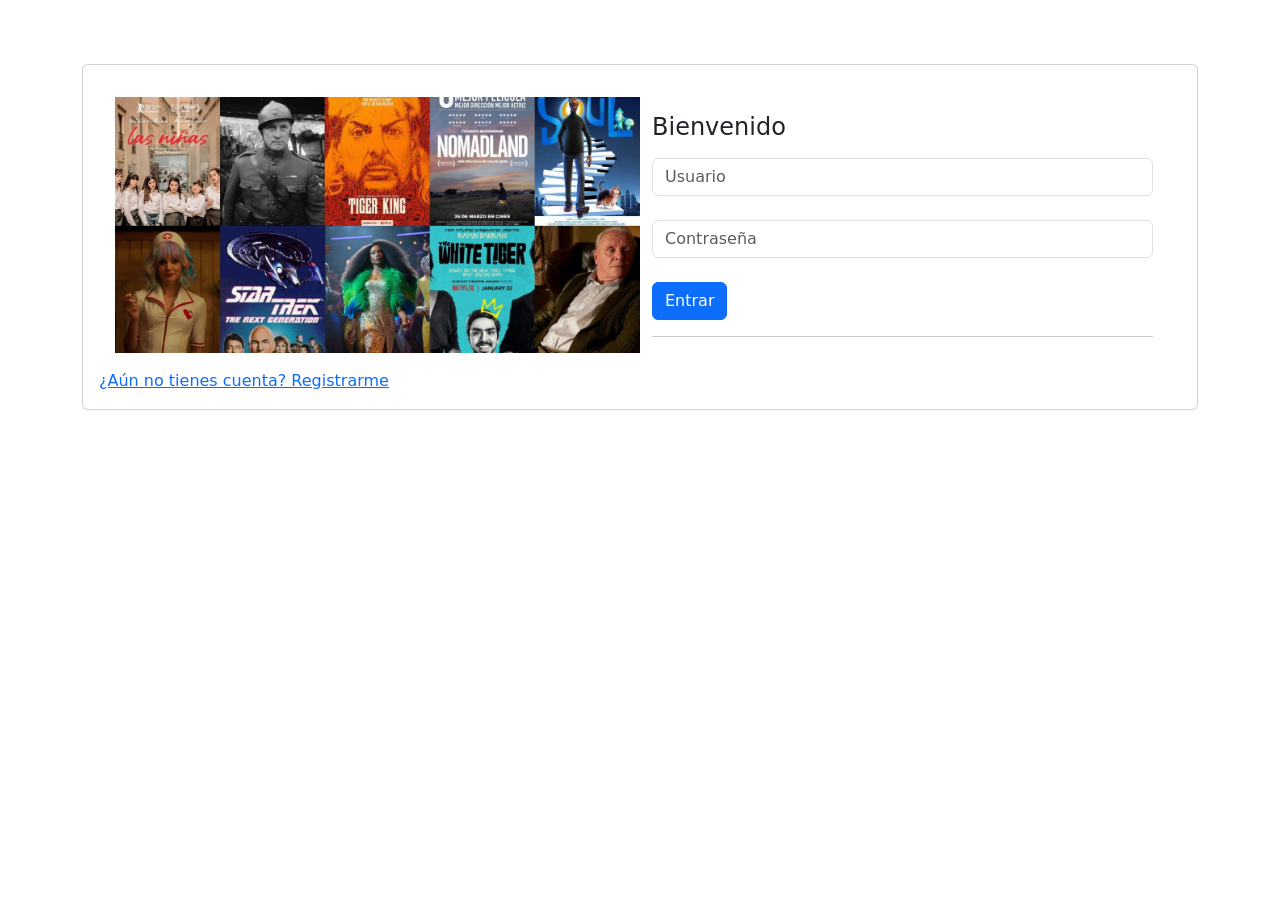
<file: index.html>
<!DOCTYPE html>
<!--
Click nbfs://nbhost/SystemFileSystem/Templates/Licenses/license-default.txt to change this license
Click nbfs://nbhost/SystemFileSystem/Templates/JSP_Servlet/Html.html to edit this template
-->
<html>
  <head>
    <title>Renta de Peliculas</title>
    <meta charset="UTF-8" />
    <meta name="viewport" content="width=device-width, initial-scale=1.0" />
    <link
      href="https://cdn.jsdelivr.net/npm/bootstrap@5.0.2/dist/css/bootstrap.min.css"
      rel="stylesheet"
      integrity="sha384-EVSTQN3/azprG1Anm3QDgpJLIm9Nao0Yz1ztcQTwFspd3yD65VohhpuuCOmLASjC"
      crossorigin="anonymous"
    />
    <script
      src="https://cdn.jsdelivr.net/npm/bootstrap@5.0.2/dist/js/bootstrap.bundle.min.js"
      integrity="sha384-MrcW6ZMFYlzcLA8Nl+NtUVF0sA7MsXsP1UyJoMp4YLEuNSfAP+JcXn/tWtIaxVXM"
      crossorigin="anonymous"
    ></script>
    <script
      src="https://cdn.jsdelivr.net/npm/@popperjs/core@2.9.2/dist/umd/popper.min.js"
      integrity="sha384-IQsoLXl5PILFhosVNubq5LC7Qb9DXgDA9i+tQ8Zj3iwWAwPtgFTxbJ8NT4GN1R8p"
      crossorigin="anonymous"
    ></script>
    <script
      src="https://cdn.jsdelivr.net/npm/bootstrap@5.0.2/dist/js/bootstrap.min.js"
      integrity="sha384-cVKIPhGWiC2Al4u+LWgxfKTRIcfu0JTxR+EQDz/bgldoEyl4H0zUF0QKbrJ0EcQF"
      crossorigin="anonymous"
    ></script>
    <script src="https://ajax.googleapis.com/ajax/libs/jquery/3.6.0/jquery.min.js"></script>
    <link href="css/index.css" rel="stylesheet" />
    <script src="js/index.js"></script>
  </head>
  <body>
    <div class="container py-3">
      <div class="card my-5">
        <div class="card-body">
          <div class="row m-3">
            <div class="col-md-6 bg-login-image"></div>
            <div class="col-md-6">
              <h1 class="h4 text-gray-900 my-3">Bienvenido</h1>
              <form id="form-login">
                <div class="form-group">
                  <input
                    type="text"
                    class="form-control"
                    id="usuario"
                    placeholder="Usuario"
                    required
                  />
                </div>
                <br />
                <div class="form-group">
                  <input
                    type="password"
                    class="form-control"
                    id="contrasena"
                    placeholder="Contraseña"
                    required
                  />
                </div>
                <br />
                <button
                  type="submit"
                  class="btn btn-primary btn-block"
                  id="BTNENTRAR"
                >
                  Entrar
                </button>
                <hr />
              </form>
            </div>
          </div>
          <a href="register.html">¿Aún no tienes cuenta? Registrarme</a>
          <div id="login-error" class="alert alert-danger d-none" role="alert">
            Usuario o contraseña incorrectos
          </div>
        </div>
      </div>
    </div>
  </body>
</html>
</file>
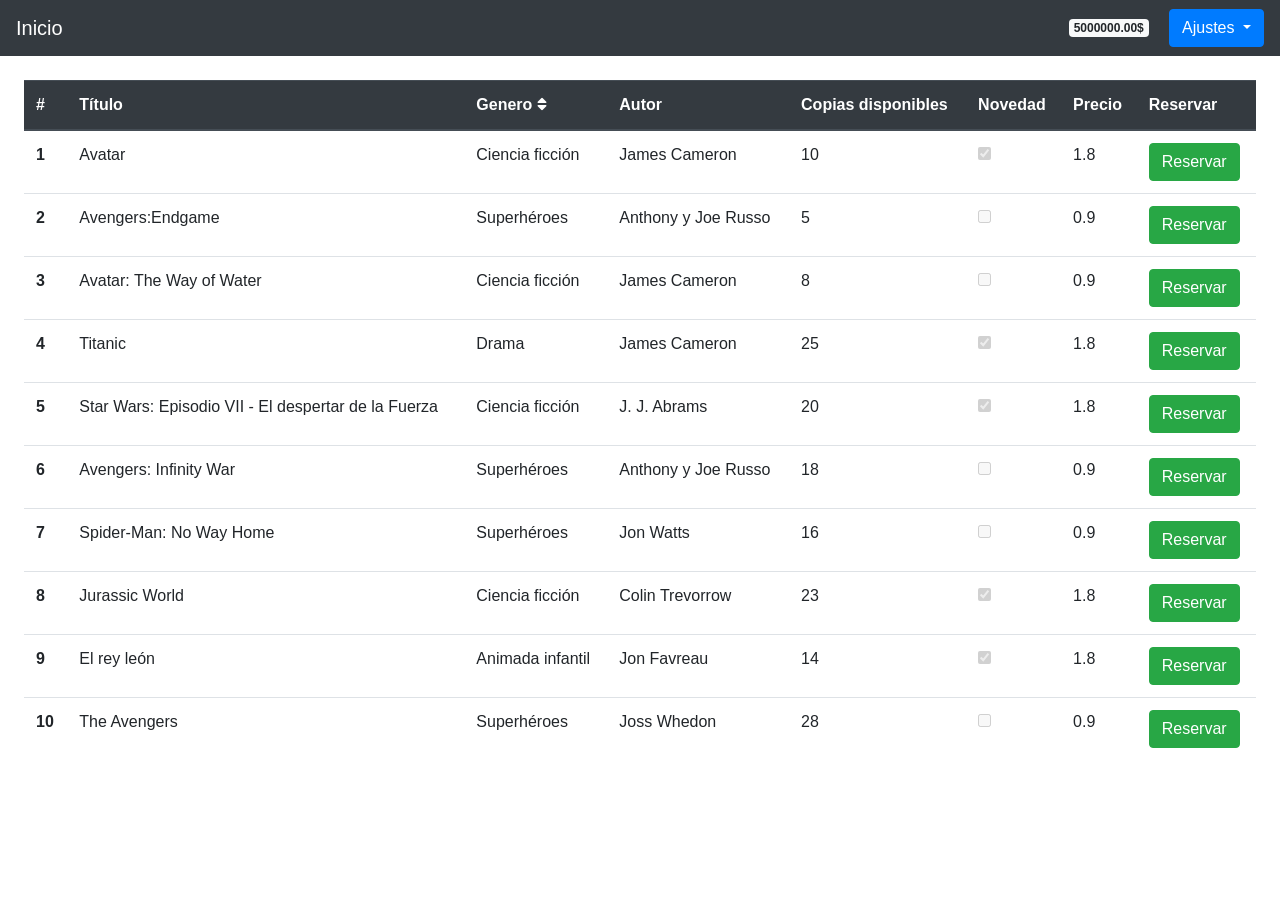
<file: home.html>
<!DOCTYPE html>
<html>
  <head>
    <meta charset="UTF-8" />
    <script src="https://ajax.googleapis.com/ajax/libs/jquery/3.5.1/jquery.min.js"></script>
    <!-- Latest compiled and minified CSS -->
    <link
      rel="stylesheet"
      href="https://maxcdn.bootstrapcdn.com/bootstrap/4.5.2/css/bootstrap.min.css"
    />

    <!-- jQuery library -->
    <script src="https://ajax.googleapis.com/ajax/libs/jquery/3.5.1/jquery.min.js"></script>

    <!-- Popper JS -->
    <script src="https://cdnjs.cloudflare.com/ajax/libs/popper.js/1.16.0/umd/popper.min.js"></script>

    <!-- Latest compiled JavaScript -->
    <script src="https://maxcdn.bootstrapcdn.com/bootstrap/4.5.2/js/bootstrap.min.js"></script>

    <link
      rel="stylesheet"
      href="https://cdnjs.cloudflare.com/ajax/libs/font-awesome/5.15.2/css/all.min.css"
      integrity="sha512-HK5fgLBL+xu6dm/Ii3z4xhlSUyZgTT9tuc/hSrtw6uzJOvgRr2a9jyxxT1ely+B+xFAmJKVSTbpM/CuL7qxO8w=="
      crossorigin="anonymous"
    />

    <script src="js/main.js"></script>
    <link rel="stylesheet" href="css/main.css" />
    <title>Inicio</title>
  </head>
  <body>
    <nav class="navbar navbar-dark bg-dark">
      <a class="navbar-brand" href="#">Inicio</a>
      <div id="user-data-profile">
        <span class="badge badge-light mr-3" id="user-saldo"></span>
        <div class="btn-group">
          <button
            type="button"
            class="btn btn-primary dropdown-toggle"
            data-toggle="dropdown"
            aria-haspopup="true"
            aria-expanded="false"
          >
            <span id="ajustes">Ajustes </span>
          </button>
          <div class="dropdown-menu" id="main-menu">
            <a id="mi-perfil-btn" class="dropdown-item">Mi perfil</a>
            <a id="salir-btn" class="dropdown-item" href="index.html">Salir</a>
          </div>
        </div>
      </div>
    </nav>
    <main class="p-4 d-flex justify-content-center">
      <table class="table">
        <thead class="thead-dark">
          <tr>
            <th scope="col">#</th>
            <th scope="col">Título</th>
            <th
              scope="col"
              id="ordenar-genero"
              data-toogle="tooltip"
              data-placement="top"
              title="Ordenar por género"
            >
              Genero <span class="fas fa-sort" id="icono-ordenar"></span>
            </th>
            <th scope="col">Autor</th>
            <th scope="col">Copias disponibles</th>
            <th scope="col">Novedad</th>
            <th scope="col">Precio</th>
            <th scope="col">Reservar</th>
          </tr>
        </thead>
        <tbody id="peliculas-tbody"></tbody>
      </table>
    </main>
  </body>
</html>
</file>
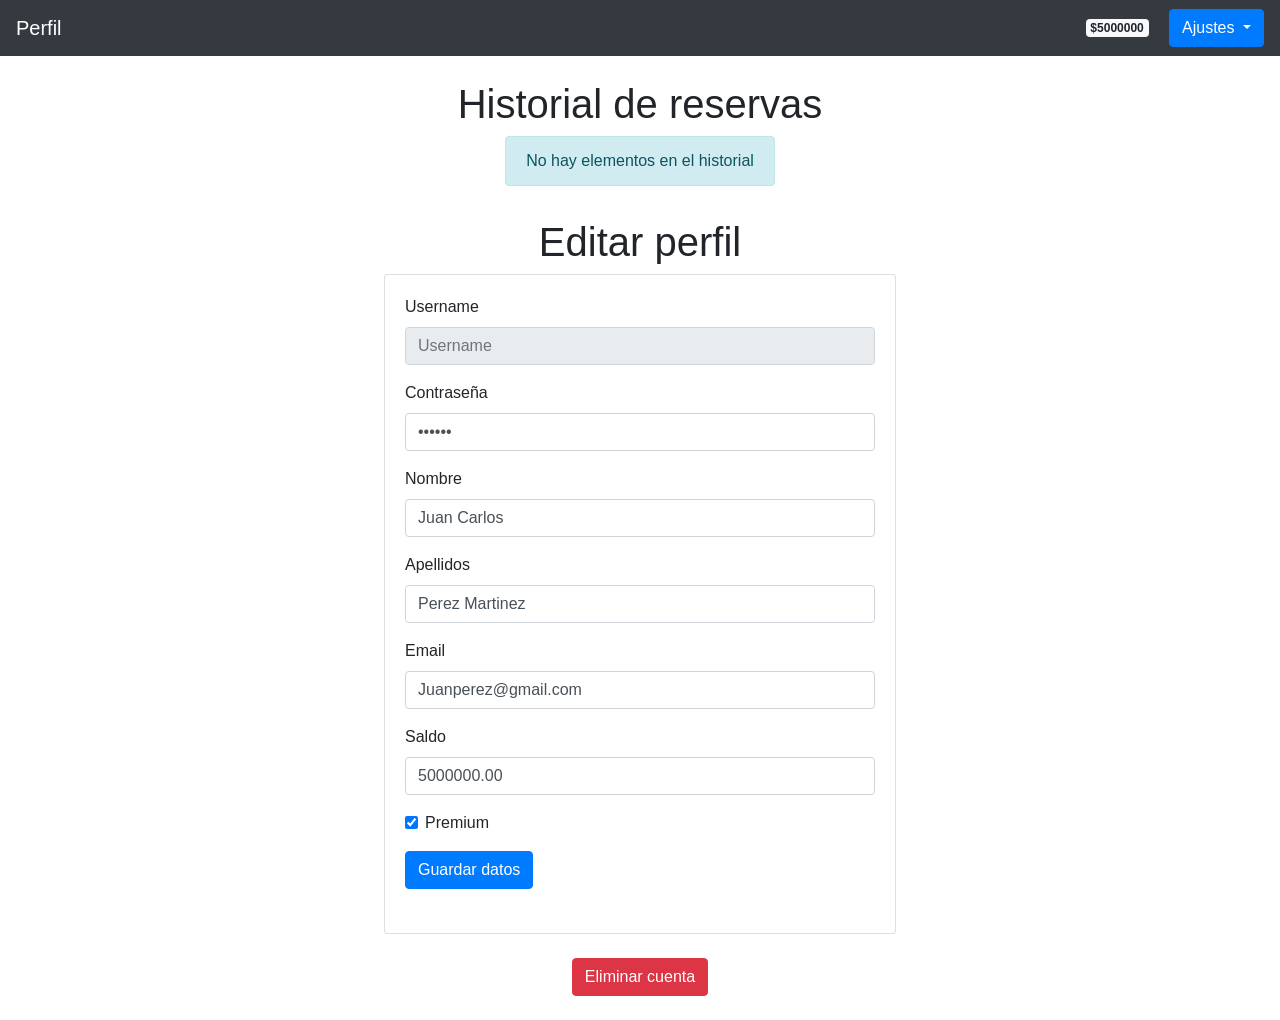
<file: profile.html>
<!DOCTYPE html>
<html>
  <head>
    <meta charset="UTF-8" />
    <title>Mi perfil - Peliculas</title>
    <script src="https://ajax.googleapis.com/ajax/libs/jquery/3.5.1/jquery.min.js"></script>
    <!-- Latest compiled and minified CSS -->
    <link
      rel="stylesheet"
      href="https://maxcdn.bootstrapcdn.com/bootstrap/4.5.2/css/bootstrap.min.css"
    />

    <!-- jQuery library -->
    <script src="https://ajax.googleapis.com/ajax/libs/jquery/3.5.1/jquery.min.js"></script>

    <!-- Popper JS -->
    <script src="https://cdnjs.cloudflare.com/ajax/libs/popper.js/1.16.0/umd/popper.min.js"></script>

    <!-- Latest compiled JavaScript -->
    <script src="https://maxcdn.bootstrapcdn.com/bootstrap/4.5.2/js/bootstrap.min.js"></script>
    <script src="js/profile.js"></script>
    <link rel="stylesheet" href="css/main.css" />
  </head>
  <body>
    <nav class="navbar navbar-dark bg-dark">
      <a class="navbar-brand" href="#">Perfil </a>
      <div id="user-data-profile">
        <span class="badge badge-light mr-3" id="user-saldo"></span>
        <div class="btn-group">
          <button
            type="button"
            class="btn btn-primary dropdown-toggle"
            data-toggle="dropdown"
            aria-haspopup="true"
            aria-expanded="false"
          >
            <span id="ajustes">Ajustes </span>
          </button>
          <div class="dropdown-menu" id="main-menu">
            <a id="reservar-btn" class="dropdown-item">Reservar</a>
            <a id="salir-btn" class="dropdown-item" href="index.html">Salir</a>
          </div>
        </div>
      </div>
    </nav>

    <main class="p-4 d-flex flex-column align-items-center">
      <h1>Historial de reservas</h1>

      <table class="table d-none" id="historial-table">
        <thead class="thead-dark">
          <tr>
            <th scope="col">#</th>
            <th scope="col">Título</th>
            <th scope="col">Género</th>
            <th scope="col">Estreno</th>
            <th scope="col">Fecha</th>
            <th scope="col">Devolver</th>
          </tr>
        </thead>
        <tbody id="historial-tbody"></tbody>
      </table>
      <div id="historial-vacio" class="alert alert-info" role="alert">
        No hay elementos en el historial
      </div>

      <h1 class="mt-3">Editar perfil</h1>

      <div class="card" id="form-container">
        <div class="card-body">
          <form method="GET" id="form-modificar" class="pb-4">
            <div class="form-group">
              <label for="input-username">Username</label>
              <input
                type="text"
                class="form-control disabled"
                id="input-username"
                placeholder="Username"
                readonly
              />
            </div>
            <div class="form-group">
              <label for="input-contrasena">Contraseña</label>
              <input
                type="password"
                class="form-control"
                id="input-contrasena"
                placeholder="Contraseña"
                required
              />
            </div>
            <div class="form-group">
              <label for="input-nombre">Nombre</label>
              <input
                type="text"
                class="form-control"
                id="input-nombre"
                placeholder="Nombre"
                required
              />
            </div>
            <div class="form-group">
              <label for="input-apellidos">Apellidos</label>
              <input
                type="text"
                class="form-control"
                id="input-apellidos"
                placeholder="Apellidos"
                required
              />
            </div>
            <div class="form-group">
              <label for="input-email">Email</label>
              <input
                type="text"
                class="form-control"
                id="input-email"
                placeholder="Email"
                required
              />
            </div>
            <div class="form-group">
              <label for="input-saldo">Saldo</label>
              <input
                type="number"
                step="any"
                class="form-control"
                id="input-saldo"
                min="0"
                max="10000"
                placeholder="0"
                required
              />
            </div>
            <div class="form-group">
              <div class="form-check">
                <input
                  type="checkbox"
                  class="form-check-input"
                  id="input-premium"
                />
                <label class="form-check-label" for="input-premium"
                  >Premium</label
                >
              </div>
            </div>
            <button type="submit" class="btn btn-primary" id="modificar-btn">
              Guardar datos
            </button>
          </form>
          <div
            class="alert alert-danger d-none"
            id="modificar-error"
            role="alert"
          >
            Error en la modificacación de los datos del usuario
          </div>
          <div
            id="modificar-exito"
            class="alert alert-success d-none"
            role="alert"
          >
            Modificación de los datos del usuario realizada correctamente
          </div>
        </div>
      </div>

      <div class="mt-4">
        <button
          class="btn btn-danger"
          id="eliminar-cuenta-btn"
          data-toggle="modal"
          data-target="#eliminar-cuenta-modal"
        >
          Eliminar cuenta
        </button>
      </div>
      <div
        class="modal fade"
        id="eliminar-cuenta-modal"
        tabindex="-1"
        role="dialog"
        aria-labelledby="eliminar-cuenta-modal-label"
        aria-hidden="true"
      >
        <div class="modal-dialog" role="document">
          <div class="modal-content">
            <div class="modal-header">
              <h5 class="modal-tittle" id="eliminar-cuenta-modal-header">
                ¿Eliminar cuenta?
              </h5>
              <button
                type="button"
                class="close"
                data-dismiss="modal"
                aria-label="Close"
              >
                <span aria-hidden="true">&times;</span>
              </button>
            </div>
            <div class="modal-body">
              Eliminar una cuenta es una acción que no se puede restaurar. ¿Está
              seguro?
            </div>
            <div class="modal-footer">
              <button
                type="button"
                class="btn btn-secondary"
                data-dismiss="modal"
              >
                Cancelar
              </button>
              <button
                type="button"
                class="btn btn-danger"
                id="aceptar-eliminar-cuenta-btn"
              >
                Eliminar cuenta
              </button>
            </div>
          </div>
        </div>
      </div>
    </main>
  </body>
</html>
</file>
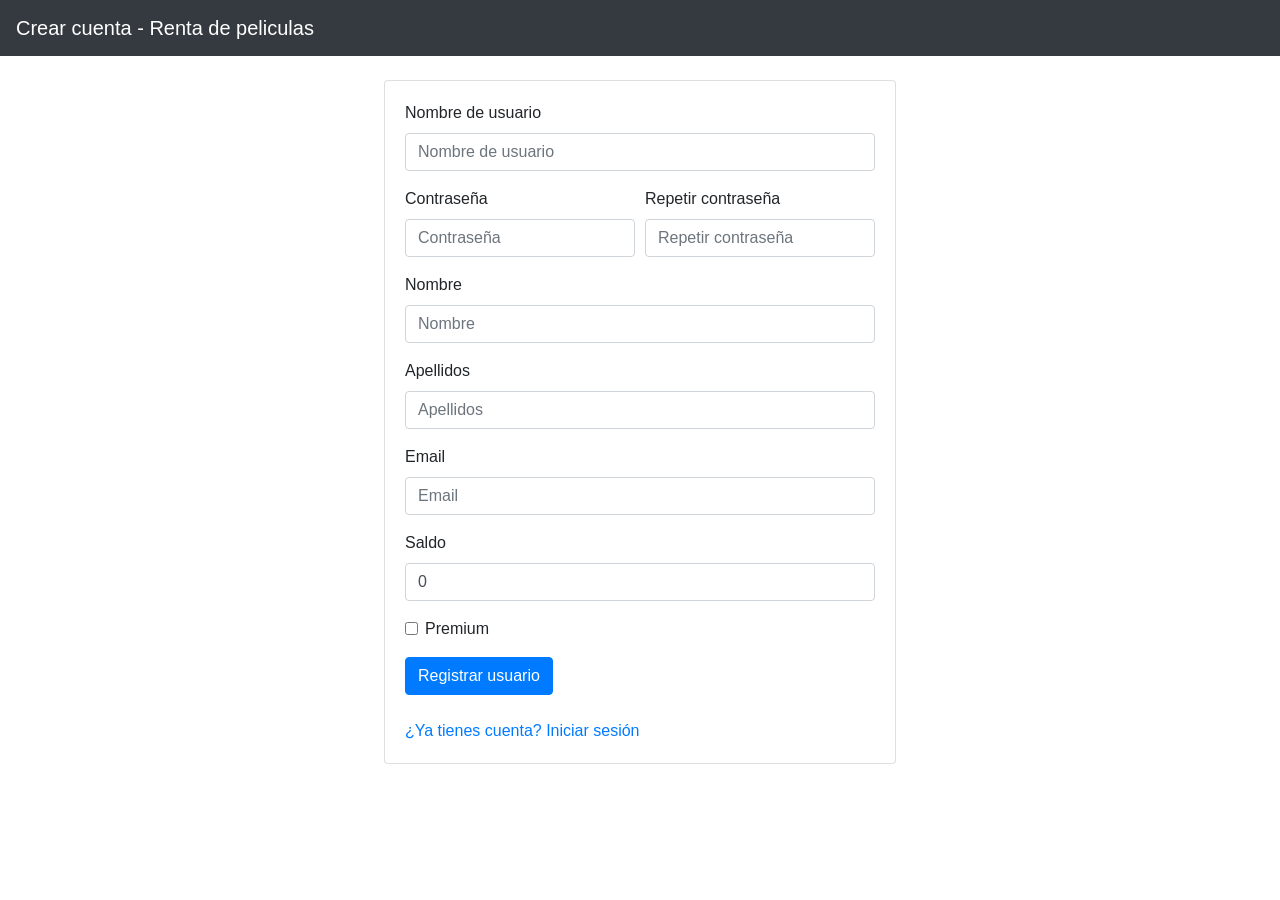
<file: register.html>
<!DOCTYPE html>
<html>
  <head>
    <meta charset="UTF-8" />
    <script src="https://ajax.googleapis.com/ajax/libs/jquery/3.5.1/jquery.min.js"></script>
    <!-- Latest compiled and minified CSS -->
    <link
      rel="stylesheet"
      href="https://maxcdn.bootstrapcdn.com/bootstrap/4.5.2/css/bootstrap.min.css"
    />

    <!-- jQuery library -->
    <script src="https://ajax.googleapis.com/ajax/libs/jquery/3.5.1/jquery.min.js"></script>

    <!-- Popper JS -->
    <script src="https://cdnjs.cloudflare.com/ajax/libs/popper.js/1.16.0/umd/popper.min.js"></script>

    <!-- Latest compiled JavaScript -->
    <script src="https://maxcdn.bootstrapcdn.com/bootstrap/4.5.2/js/bootstrap.min.js"></script>
    <script src="js/index.js"></script>
    <link href="css/index.css" rel="stylesheet" />
    <title>Registro - Renta de peliculas</title>
  </head>
  <body>
    <nav class="navbar navbar-dark bg-dark">
      <a class="navbar-brand" href="index.html"
        >Crear cuenta - Renta de peliculas</a
      >
    </nav>
    <main class="p-4 d-flex justify-content-center">
      <div class="card sizeDiv">
        <div class="card-body">
          <form id="form-register" class="pb-4">
            <div class="form-group">
              <label for="input-username">Nombre de usuario</label>
              <input
                type="text"
                class="form-control"
                id="input-username"
                placeholder="Nombre de usuario"
                required
              />
            </div>
            <div class="form-row">
              <div class="form-group col-md-6">
                <label for="input-contrasena">Contraseña</label>
                <input
                  type="password"
                  class="form-control"
                  id="input-contrasena"
                  placeholder="Contraseña"
                  required
                />
              </div>
              <div class="form-group col-md-6">
                <label for="input-contrasena-repeat">Repetir contraseña</label>
                <input
                  type="password"
                  class="form-control"
                  id="input-contrasena-repeat"
                  placeholder="Repetir contraseña"
                  required
                />
              </div>
            </div>
            <div class="form-group">
              <label for="input-nombre">Nombre</label>
              <input
                type="text"
                class="form-control"
                id="input-nombre"
                placeholder="Nombre"
                required
              />
            </div>
            <div class="form-group">
              <label for="input-apellidos">Apellidos</label>
              <input
                type="text"
                class="form-control"
                id="input-apellidos"
                placeholder="Apellidos"
                required
              />
            </div>
            <div class="form-group">
              <label for="input-email">Email</label>
              <input
                type="text"
                class="form-control"
                id="input-email"
                placeholder="Email"
                required
              />
            </div>
            <div class="form-group">
              <label for="input-saldo">Saldo</label>
              <input
                type="text"
                class="form-control"
                id="input-saldo"
                placeholder="0"
                min="0"
                max="10000"
                value="0"
                required
              />
            </div>
            <div class="form-group">
              <div class="form-check">
                <input
                  type="checkbox"
                  class="form-check-input"
                  id="input-premium"
                />
                <label class="form-check-label" for="input-premium"
                  >Premium</label
                >
              </div>
            </div>
            <input
              type="submit"
              class="btn btn-primary"
              id="register-btn"
              value="Registrar usuario"
            />
          </form>
          <div
            id="register-error"
            class="alert alert-danger d-none"
            role="alert"
          ></div>
          <a href="index.html">¿Ya tienes cuenta? Iniciar sesión</a>
        </div>
      </div>
    </main>
  </body>
</html>
</file>
<file: css/index.css>
.bg-login-image{
	background: url("../img/bg-login.jpg");
	background-position: center;
	background-size: cover;
	border: 0px;
}

.sizeDiv{
	width:40vw;
}
</file>
<file: css/main.css>
#main-menu{
	
	left:unset;
	right: 0;
}

#ordenar-genero{
	cursor:pointer;
}

#form-container{
	width:40vw;
}
</file>
